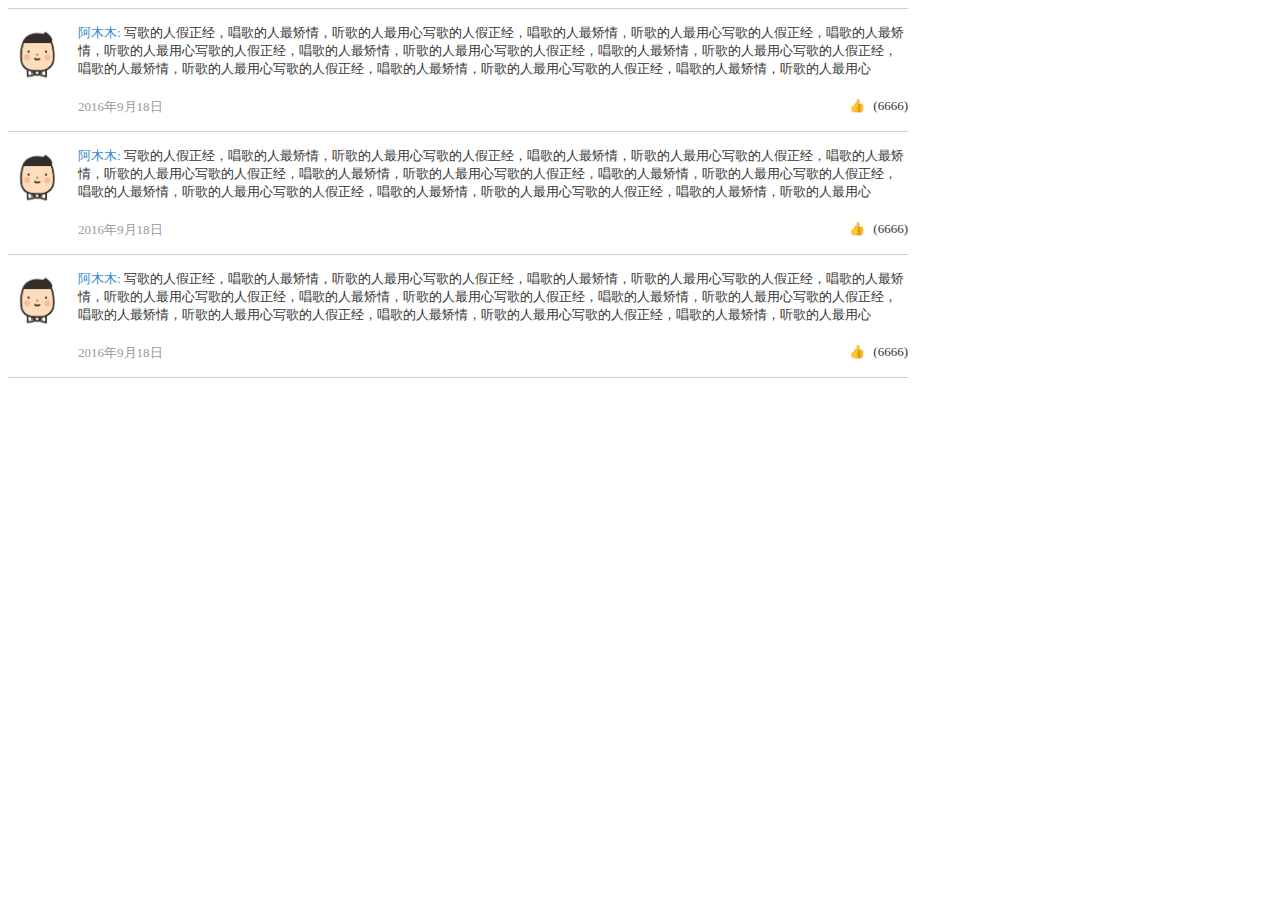
<file: comment.html>
<!DOCTYPE html>
<html lang="en">
<head>
  <meta charset="UTF-8">
  <meta name="viewport" content="width=device-width, initial-scale=1.0">
  <meta http-equiv="X-UA-Compatible" content="ie=edge">
  <link rel="stylesheet" href="./css/comment.css">
  <title>Document</title>
</head>
<body>
  <div class="comment-wrapper">
    <div class="items">
      <div class="item">
        <div class="left">
          <img src="./img/icon.jpg" alt="">
        </div>
        <div class="right">
          <div class="top">
            <span class='user'>阿木木:</span>
            <span class='content'>写歌的人假正经，唱歌的人最矫情，听歌的人最用心写歌的人假正经，唱歌的人最矫情，听歌的人最用心写歌的人假正经，唱歌的人最矫情，听歌的人最用心写歌的人假正经，唱歌的人最矫情，听歌的人最用心写歌的人假正经，唱歌的人最矫情，听歌的人最用心写歌的人假正经，唱歌的人最矫情，听歌的人最用心写歌的人假正经，唱歌的人最矫情，听歌的人最用心写歌的人假正经，唱歌的人最矫情，听歌的人最用心</span>
          </div>
          <div class="bottom">
            <div class="time">2016年9月18日</div>
            <div class="like-wrapper">
                <span>👍</span>(6666)
            </div>
          </div>
        </div>
      </div>
      <div class="item">
        <div class="left">
          <img src="./img/icon.jpg" alt="">
        </div>
        <div class="right">
          <div class="top">
            <span class='user'>阿木木:</span>
            <span class='content'>写歌的人假正经，唱歌的人最矫情，听歌的人最用心写歌的人假正经，唱歌的人最矫情，听歌的人最用心写歌的人假正经，唱歌的人最矫情，听歌的人最用心写歌的人假正经，唱歌的人最矫情，听歌的人最用心写歌的人假正经，唱歌的人最矫情，听歌的人最用心写歌的人假正经，唱歌的人最矫情，听歌的人最用心写歌的人假正经，唱歌的人最矫情，听歌的人最用心写歌的人假正经，唱歌的人最矫情，听歌的人最用心</span>
          </div>
          <div class="bottom">
            <div class="time">2016年9月18日</div>
            <div class="like-wrapper">
                <span>👍</span>(6666)
            </div>
          </div>
        </div>
      </div>
      <div class="item">
        <div class="left">
          <img src="./img/icon.jpg" alt="">
        </div>
        <div class="right">
          <div class="top">
            <span class='user'>阿木木:</span>
            <span class='content'>写歌的人假正经，唱歌的人最矫情，听歌的人最用心写歌的人假正经，唱歌的人最矫情，听歌的人最用心写歌的人假正经，唱歌的人最矫情，听歌的人最用心写歌的人假正经，唱歌的人最矫情，听歌的人最用心写歌的人假正经，唱歌的人最矫情，听歌的人最用心写歌的人假正经，唱歌的人最矫情，听歌的人最用心写歌的人假正经，唱歌的人最矫情，听歌的人最用心写歌的人假正经，唱歌的人最矫情，听歌的人最用心</span>
          </div>
          <div class="bottom">
            <div class="time">2016年9月18日</div>
            <div class="like-wrapper">
                <span>👍</span>(6666)
            </div>
          </div>
        </div>
      </div>
    </div>
  </div>

</body>
</html>
</file>
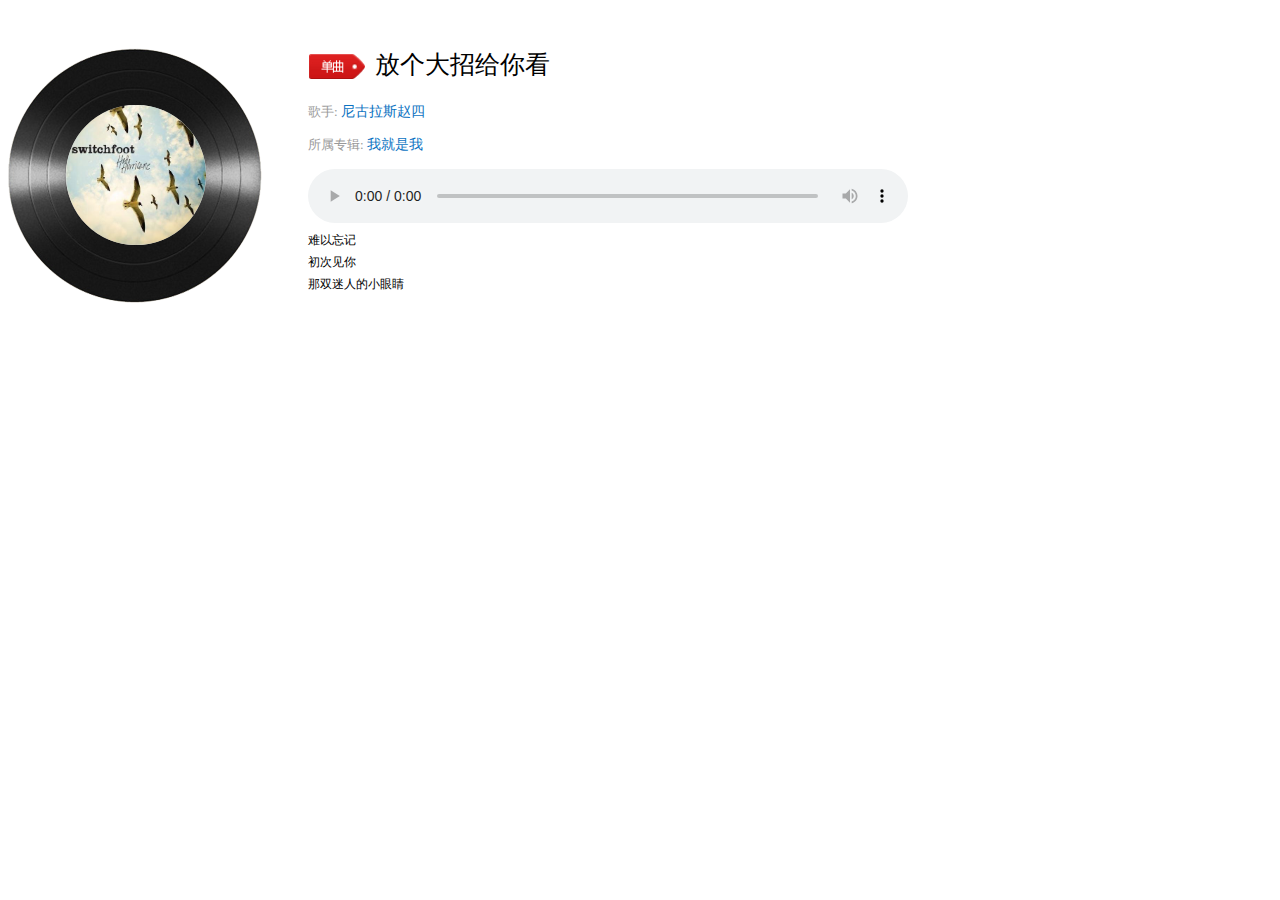
<file: player.html>
<!DOCTYPE html>
<html lang="en">
<head>
  <meta charset="UTF-8">
  <meta name="viewport" content="width=device-width, initial-scale=1.0">
  <meta http-equiv="X-UA-Compatible" content="ie=edge">
  <link rel="stylesheet" href="./css/player.css">
  <title>Document</title>
</head>
<body>
  <div class="player">
    <div class="left">
      <img class='disc' src="./img/disc.png" alt="">
      <img class='cover' src="./img/cover.png" alt="">
    </div>
    <div class="right">
      <div class="title"><img src="./img/tag.png" alt=""><span>放个大招给你看</span> </div>
      <div class="singer">歌手: <span>尼古拉斯赵四</span></div>
      <div class="album">所属专辑: <span>我就是我</span></div>
      <audio class='audio' controls src=""></audio>
      <ul class='lyric-container'>
        <li class='lyric'>难以忘记</li>
        <li class='lyric'>初次见你</li>
        <li class='lyric'>那双迷人的小眼睛</li>
      </ul>
    </div>
  </div>
</body>
</html>
</file>
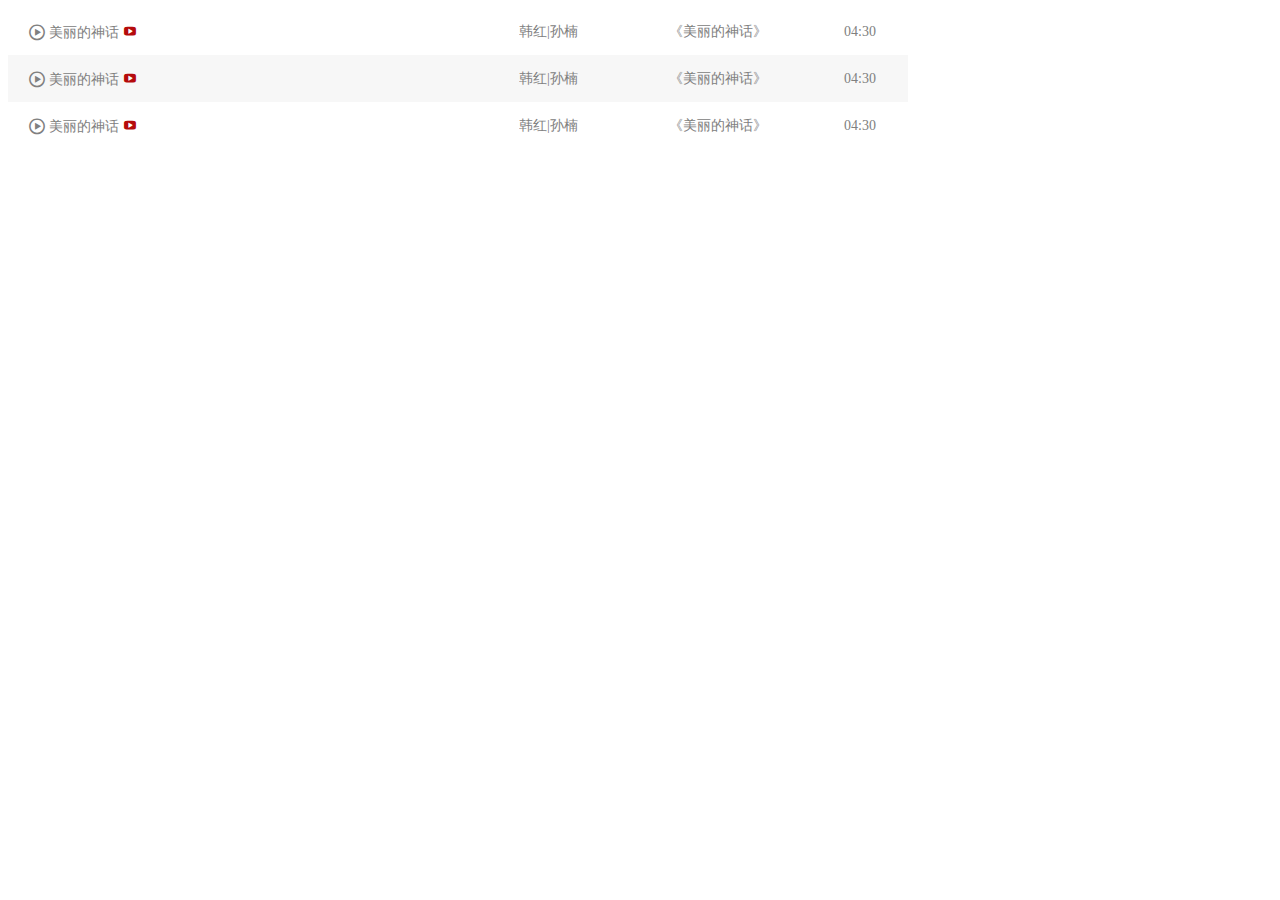
<file: results.html>
<!DOCTYPE html>
<html lang="en">
  <head>
    <meta charset="UTF-8" />
    <meta name="viewport" content="width=device-width, initial-scale=1.0" />
    <meta http-equiv="X-UA-Compatible" content="ie=edge" />
    <!-- 导入样式 -->
    <link rel="stylesheet" href="./css/iconfont.css" />
    <link rel="stylesheet" href="./css/results.css" />
    <title>Document</title>
  </head>
  <body>
    <div class="result-wrapper">
      <div class="song">
        <div class="name">
          <span class="iconfont icon-play"></span>
          美丽的神话
          <span class="iconfont icon-editmedia"></span>
        </div>
        <div class="singer">韩红|孙楠</div>
        <div class="album">《美丽的神话》</div>
        <div class="time">04:30</div>
      </div>
      <div class="song">
        <div class="name">
          <span class="iconfont icon-play"></span>
          美丽的神话
          <span class="iconfont icon-editmedia"></span>
        </div>
        <div class="singer">韩红|孙楠</div>
        <div class="album">《美丽的神话》</div>
        <div class="time">04:30</div>
      </div>
      <div class="song">
        <div class="name">
          <span class="iconfont icon-play"></span>
          美丽的神话
          <span class="iconfont icon-editmedia"></span>
        </div>
        <div class="singer">韩红|孙楠</div>
        <div class="album">《美丽的神话》</div>
        <div class="time">04:30</div>
      </div>
    </div>
  </body>
</html>
</file>
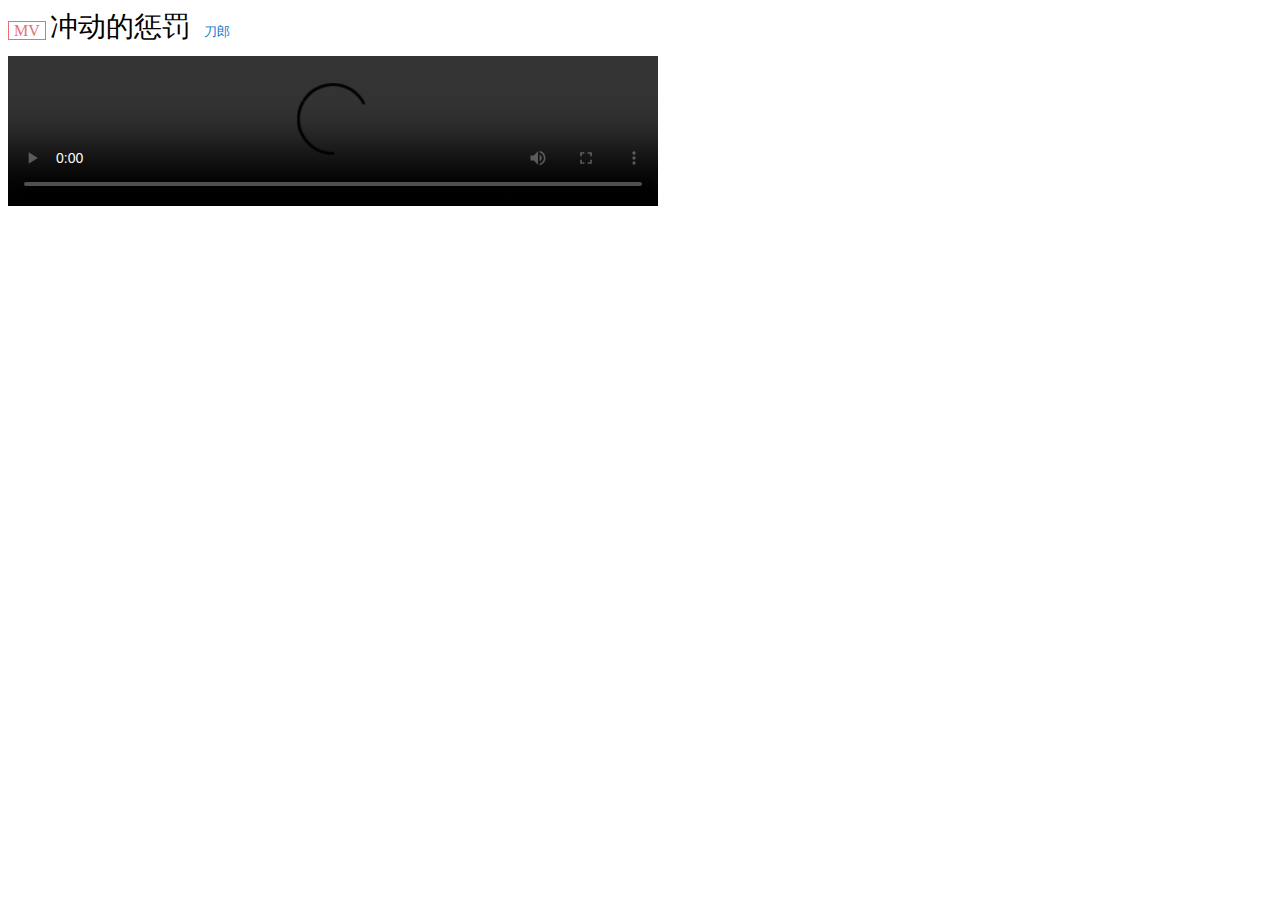
<file: video.html>
<!DOCTYPE html>
<html lang="en">
<head>
  <meta charset="UTF-8">
  <meta name="viewport" content="width=device-width, initial-scale=1.0">
  <meta http-equiv="X-UA-Compatible" content="ie=edge">
  <link rel="stylesheet" href="./css/video.css">
  <title>Document</title>
</head>
<body>
  <div class="video">
    <div class="title-wrapper">
      <span class='tag'>MV</span>
      <span class='title'>冲动的惩罚</span>
      <span class='artist'>刀郎</span>
    </div>
    <video src="" controls></video>
  </div>
</body>
</html>
</file>
<file: css/comment.css>
.comment-wrapper {
  width: 900px;
}
.comment-wrapper .items {
  border-bottom: 1px solid #cfcfcf;
}
.comment-wrapper .items .item {
  padding-top: 15px;
  display: flex;
  border-top: 1px solid #cfcfcf;
  padding-bottom: 15px;
}
.comment-wrapper .items .item .left {
  width: 70px;
}
.comment-wrapper .items .item .left img {
  width: 60px;
  margin: 0 auto;
}
.comment-wrapper .items .item .right {
  flex: 1;
}
.comment-wrapper .items .item .right .top {
  font-size: 13px;
}
.comment-wrapper .items .item .right .top .user {
  color:#348acc;
}
.comment-wrapper .items .item .right .top .content {
  color:#333333;
}
.comment-wrapper .items .item .right .bottom {
  margin-top: 20px;
  display: flex;
  justify-content: space-between;
}
.comment-wrapper .items .item .right .bottom .time {
  font-size: 13px;
  color:#999999;
}
.comment-wrapper .items .item .right .bottom .like-wrapper {
  color:#333333;
  font-size: 13px;
  cursor: pointer;
}
.comment-wrapper .items .item .right .bottom .like-wrapper span {
  margin-right: 8px;
}
</file>
<file: css/player.css>
.player {
  width: 900px;
  display: flex;
}
.player h3,ul {
  margin: 0;
  list-style: none;
  padding: 0;
}
.player .left {
  width: 300px;
  justify-content: center;
  position: relative;
}
.player .left img.disc {
  margin-top: 40px;
}
.player .left img.cover {
  position: absolute;
  top: 97px;
  width: 140px;
  left: 58px;
  border-radius: 50%;
}
.player .right {
  flex: 1;
}
.player .right .title {
  margin-top: 40px;
  display: flex;
  align-content: center;
  height: 40px;
}
.player .right .title img {
  margin-right: 10px;
  height: 25px;
  margin-top: 6px;
}
.player .right .title span {
  font-size: 25px;
}
.player .right .singer,
.player .right .album {
  color:#999999;
  font-size: 13px;
  margin-top: 15px;
}
.player .right .singer span,
.player .right .album span {
  font-size: 14px;
  color:#0c73c2;
}

.player .right .audio {
  width: 100%;
  margin-top:15px;
}
.player .right .lyric-container {
}
.player .right .lyric-container .lyric {
  font-size: 12px;
  margin-top: 5px;
}
</file>
<file: css/iconfont.css>
@font-face {
  font-family: 'iconfont';
  src: url('./iconfont.eot?t=1553433672048'); /* IE9 */
  src: url('./iconfont.eot?t=1553433672048#iefix') format('embedded-opentype'),
    /* IE6-IE8 */
      url('[data-uri]')
      format('woff2'),
    url('./iconfont.woff?t=1553433672048') format('woff'),
    url('./iconfont.ttf?t=1553433672048') format('truetype'),
    /* chrome, firefox, opera, Safari, Android, iOS 4.2+ */
      url('./iconfont.svg?t=1553433672048#iconfont') format('svg'); /* iOS 4.1- */
}

.iconfont {
  font-family: 'iconfont' !important;
  font-size: 16px;
  font-style: normal;
  -webkit-font-smoothing: antialiased;
  -moz-osx-font-smoothing: grayscale;
}

.icon-play:before {
  content: '\34ad';
}

.icon-editmedia:before {
  content: '\e662';
}

.icon-search:before {
  content: '\e911';
}
</file>
<file: css/results.css>
.result-wrapper {
  width: 900px;
}
.result-wrapper .song {
  display: flex;
  height: 45px;
  line-height: 45px;
  font-size: 14px;
  color: gray;
  border: 1px solid transparent;
}
.result-wrapper .song:nth-child(2n) {
  background-color: #f7f7f7;
}

.result-wrapper .song:hover{
  background-color: #f2f2f2;
  border-color: #e1e1e1;
}
.result-wrapper .song .name {
  width: 490px;
  padding-left: 20px;
}
.result-wrapper .song .name span {
  cursor: pointer;
}
.result-wrapper .song .singer {
  width: 150px;
  overflow: hidden;
  white-space: nowrap;
  text-overflow: ellipsis;
}
.result-wrapper .song .album {
  width: 175px;
  overflow: hidden;
  white-space: nowrap;
  text-overflow: ellipsis;
}
.result-wrapper .song .time {
  flex: 1;
}
.result-wrapper .song .icon-editmedia{
  color:#b50b0c;
}
</file>
<file: css/video.css>
.video{
  width: 900px;
}
.video .title-wrapper{
  margin-bottom: 10px;
}
.video .title-wrapper .tag{
  padding:0 5px;
  color:#e77077;
  border: 1px solid #e77077;
}
.video .title-wrapper .title{
  font-size: 28px;
  margin-right: 10px;
}
.video .title-wrapper .artist{
  color:#0c73c2;
  font-size: 13px;
}
.video video{
  width: 650px;
}
</file>
